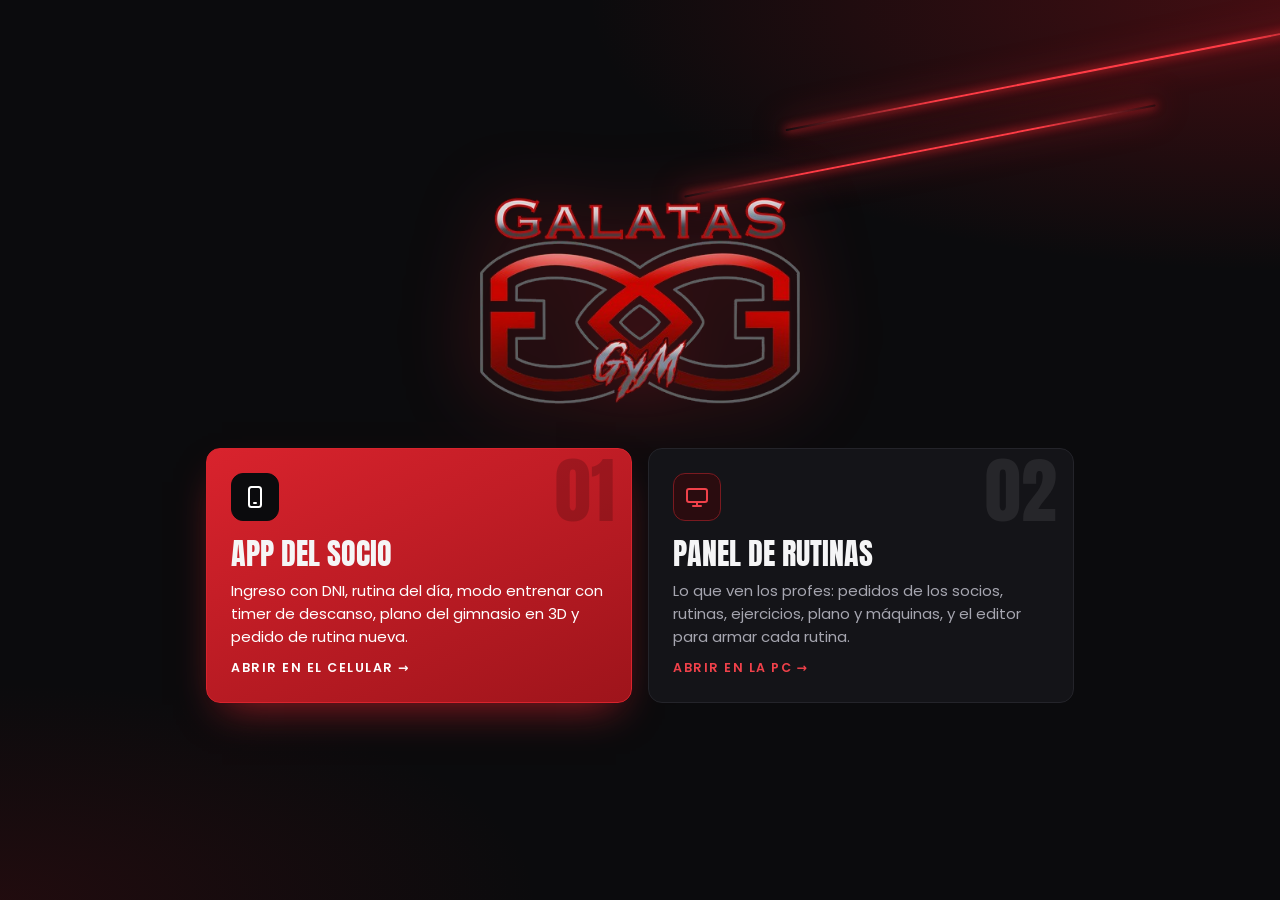
<file: index.html>
<!doctype html>
<html lang="es">
<head>
<meta charset="utf-8">
<meta name="viewport" content="width=device-width, initial-scale=1, viewport-fit=cover">
<meta name="robots" content="noindex, nofollow">
<meta name="theme-color" content="#0B0B0D">
<title>Gálatas Rutinas · Demo</title>
<link rel="icon" href="assets/logo.png">
<link rel="stylesheet" href="assets/fonts/fonts.css">
<style>
  :root{--bg:#0B0B0D;--card:#141418;--line:#24242A;--txt:#F5F5F6;--mu:#A6A6B0;--red:#D9232D;--red2:#F0414A}
  *{box-sizing:border-box}
  body{margin:0;color:var(--txt);font:400 15px/1.55 'Poppins',system-ui,sans-serif;min-height:100vh;min-height:100dvh;display:flex;flex-direction:column;overflow-x:hidden;
    background:radial-gradient(90% 50% at 100% 0%,rgba(150,18,26,.4),rgba(150,18,26,0) 60%),radial-gradient(70% 40% at 0% 100%,rgba(120,14,20,.2),rgba(120,14,20,0) 60%),var(--bg)}
  /* Tiras LED rojas, como las del gimnasio */
  .leds{position:fixed;inset:0;pointer-events:none;overflow:hidden}
  .led{position:absolute;height:2px;border-radius:2px;background:linear-gradient(90deg,rgba(255,59,69,0),#FF3B45 25%,#FF3B45 75%,rgba(255,59,69,0));box-shadow:0 0 10px 1px rgba(255,40,50,.75),0 0 34px 5px rgba(217,35,45,.3);transform:rotate(-11deg);animation:ledOn 1.3s ease both}
  @keyframes ledOn{0%{opacity:0}18%{opacity:.95}26%{opacity:.2}38%{opacity:1}52%{opacity:.6}64%{opacity:1}100%{opacity:1}}
  /* main ocupa toda la altura y centra logo + tarjetas en vertical y horizontal */
  main{position:relative;flex:1;width:100%;max-width:900px;margin:0 auto;padding:48px 16px;display:flex;flex-direction:column;align-items:center;justify-content:center;gap:44px}
  /* Logo grande: crece con el ancho de pantalla, entre 200px y 320px */
  .logo{width:clamp(200px,40vw,320px);height:auto;display:block;filter:drop-shadow(0 10px 40px rgba(217,35,45,.4))}
  .grid{width:100%;display:grid;grid-template-columns:repeat(auto-fit,minmax(min(100%,280px),1fr));gap:16px}
  .card{position:relative;overflow:hidden;display:flex;flex-direction:column;gap:10px;text-decoration:none;color:inherit;background:var(--card);border:1px solid var(--line);border-radius:14px;padding:24px;min-height:250px;transition:border-color .15s,transform .15s}
  .card:hover,.card:focus-visible{border-color:var(--red);transform:translateY(-3px)}
  .card:focus-visible{outline:2px solid var(--red2);outline-offset:3px}
  .card.red{background:linear-gradient(155deg,#D9232D 0%,#9E141B 100%);border-color:var(--red);box-shadow:0 18px 40px -16px rgba(217,35,45,.7)}
  .card.red p,.card.red .go{color:#fff}
  .num{position:absolute;right:16px;top:6px;font:400 72px/1 'Anton',sans-serif;color:rgba(255,255,255,.08)}
  .card.red .num{color:rgba(0,0,0,.18)}
  .ico{width:48px;height:48px;border-radius:12px;background:#2A0C0F;border:1px solid #7A1A20;color:var(--red2);display:flex;align-items:center;justify-content:center}
  .card.red .ico{background:#0B0B0D;border-color:#0B0B0D;color:#fff}
  .card h2{font:400 30px/1 'Anton',sans-serif;text-transform:uppercase;margin:8px 0 0}
  .card p{margin:0;color:var(--mu)}
  .go{margin-top:auto;font-weight:600;font-size:12.5px;letter-spacing:.12em;text-transform:uppercase;color:var(--red2)}
  @media (prefers-reduced-motion: reduce){.led{animation:none}.card{transition:none}}
</style>
</head>
<body>
<div class="leds" aria-hidden="true">
  <div class="led" style="width:620px;right:-120px;top:70px;animation-delay:.1s"></div>
  <div class="led" style="width:480px;right:120px;top:150px;animation-delay:.45s;opacity:.7"></div>
</div>
<main>
  <h1 style="margin:0"><img class="logo" src="assets/logo.png" alt="Gálatas Gym"></h1>

  <div class="grid">
    <a class="card red" href="socio.html">
      <span class="num" aria-hidden="true">01</span>
      <span class="ico"><svg width="24" height="24" viewBox="0 0 24 24" fill="none" stroke="currentColor" stroke-width="2" stroke-linecap="round" stroke-linejoin="round" aria-hidden="true"><rect x="6" y="2" width="12" height="20" rx="2.5"></rect><path d="M11 18h2"></path></svg></span>
      <h2>App del socio</h2>
      <p>Ingreso con DNI, rutina del día, modo entrenar con timer de descanso, plano del gimnasio en 3D y pedido de rutina nueva.</p>
      <span class="go">Abrir en el celular →</span>
    </a>
    <a class="card" href="panel.html">
      <span class="num" aria-hidden="true">02</span>
      <span class="ico"><svg width="24" height="24" viewBox="0 0 24 24" fill="none" stroke="currentColor" stroke-width="2" stroke-linecap="round" stroke-linejoin="round" aria-hidden="true"><rect x="2" y="4" width="20" height="13" rx="2"></rect><path d="M8 21h8M12 17v4"></path></svg></span>
      <h2>Panel de rutinas</h2>
      <p>Lo que ven los profes: pedidos de los socios, rutinas, ejercicios, plano y máquinas, y el editor para armar cada rutina.</p>
      <span class="go">Abrir en la PC →</span>
    </a>
  </div>
</main>
</body>
</html>
</file>
<file: assets/fonts/fonts.css>
/* Fuentes incluidas en el sitio (licencia SIL OFL 1.1, ver OFL-LICENSE.txt).
   Así no dependemos de Google Fonts: se ven bien aunque la red ande lenta. */
@font-face{font-family:'Anton';font-style:normal;font-weight:400;font-display:swap;src:url(anton-latin-400-normal.woff2) format('woff2')}
@font-face{font-family:'Poppins';font-style:normal;font-weight:400;font-display:swap;src:url(poppins-latin-400-normal.woff2) format('woff2')}
@font-face{font-family:'Poppins';font-style:normal;font-weight:500;font-display:swap;src:url(poppins-latin-500-normal.woff2) format('woff2')}
@font-face{font-family:'Poppins';font-style:normal;font-weight:600;font-display:swap;src:url(poppins-latin-600-normal.woff2) format('woff2')}
@font-face{font-family:'Poppins';font-style:normal;font-weight:700;font-display:swap;src:url(poppins-latin-700-normal.woff2) format('woff2')}
</file>
